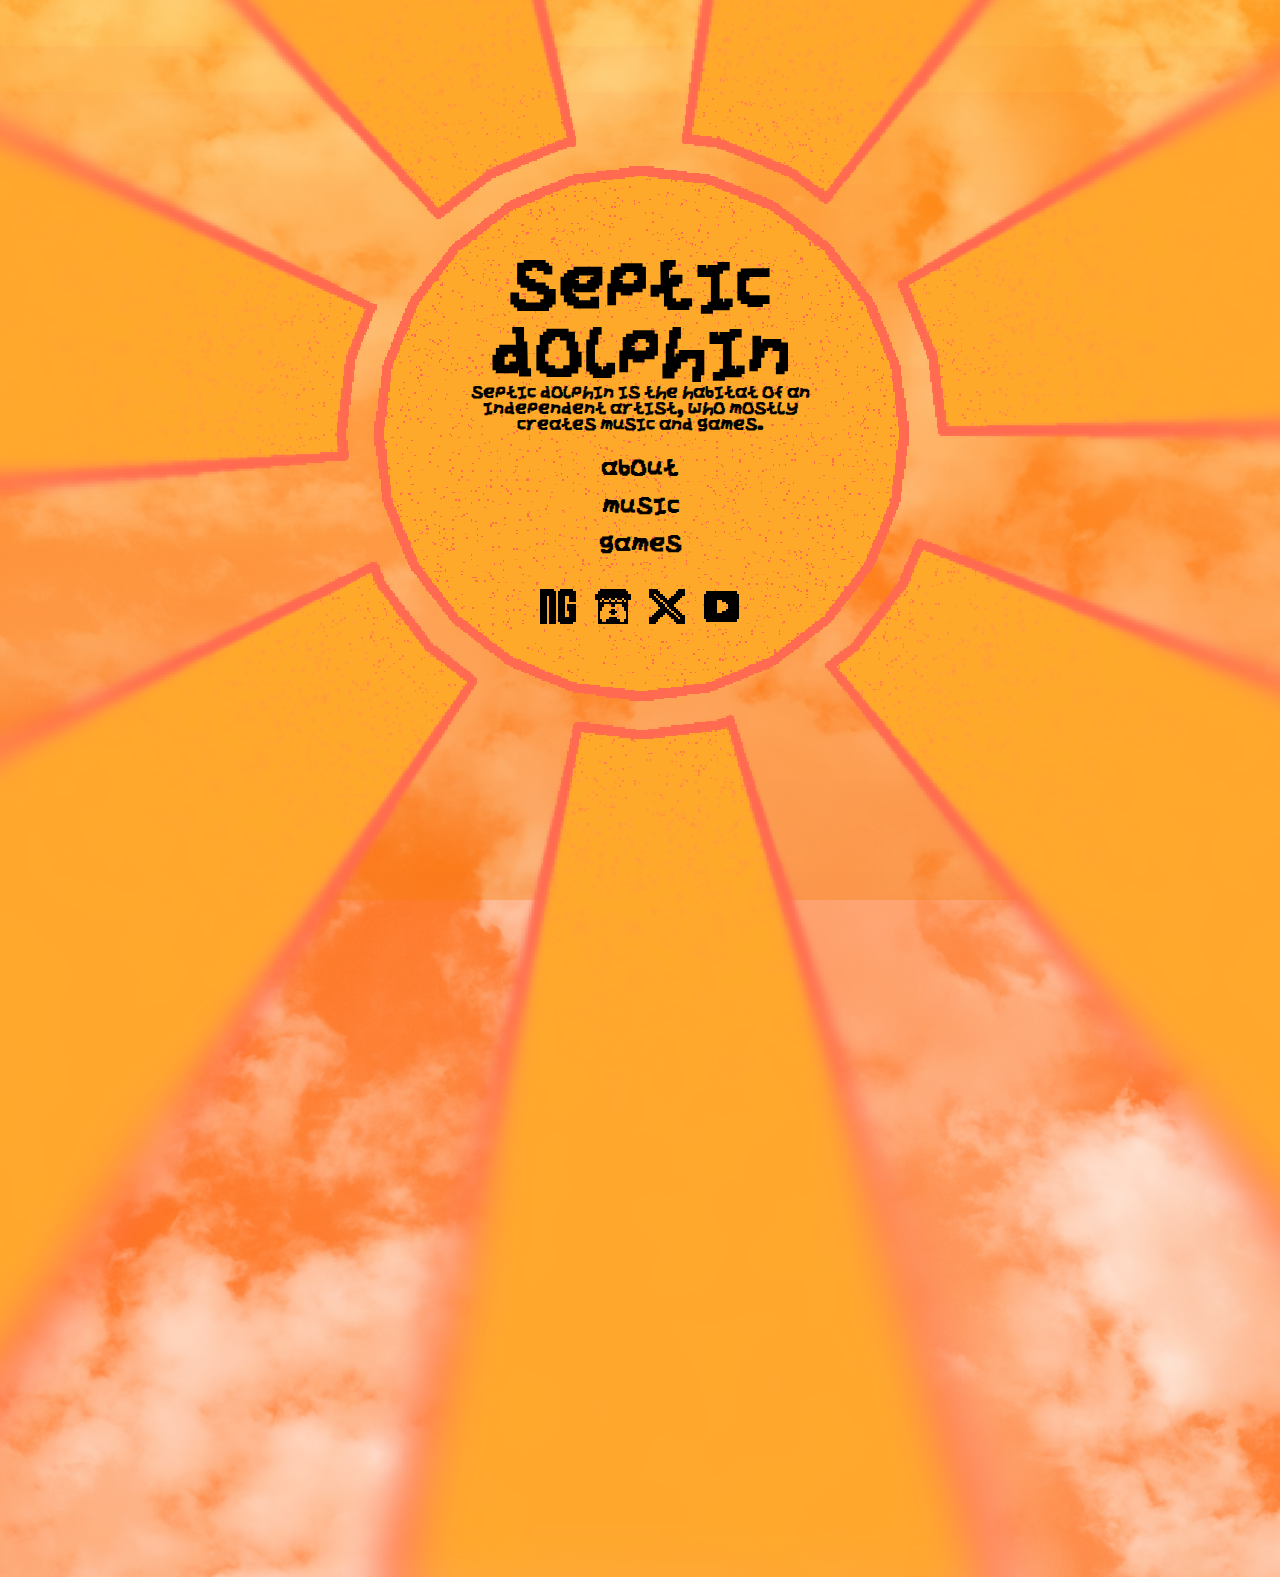
<file: index.html>
<html>
	<link rel="stylesheet" href="IndexStyle.css">

	<head>
		<title>Septic Dolphin</title>
		<link rel="icon" href="Favicons/FaviconSmiley1.png" type="bild/icon-typ">

		<meta name="viewport" content="width=device-width, initial-scale=1, user-scalable=no">

	</head>

	<body>
		

		<!--<img src="Overlay1.png" class = "bgroverlay"/>-->

        <img src="BackgroundOverlay.png" class = "overlaybackground"/>

		
		

		
		
		<div class = "middleboxsepticdolphin">

			<img src="Sun1Big.png" class = "sunbackground1"/>
			<img src="Sun2.png" class = "sunbackground2"/>
				
			<h1>
				Septic Dolphin
			</h1>

			<h2>
				Septic Dolphin is the habitat of an independent artist, who mostly creates music and games.
			</h2>
			

			<div class="pagelinks">
				<h3>
					<a href="About.html">About</a>
				</h3>

				<h3>
					<a href="Music.html">Music</a>
				</h3>

				<h3>
					<a href="Games.html">Games</a>
				</h3>
			</div>



			<div class = "icons">
				<div class = "iconcolumn">
					<a href="https://septicdolphin.newgrounds.com/"><img src="LinkIcons\NGicon.png" width="100%"> </a>
				</div>

				<div class = "iconcolumn">
					<a href="https://septic-dolphin.itch.io/"><img src="LinkIcons\ITCHicon.png" width="100%"> </a>
				</div>	
				
				<div class = "iconcolumn">
					<a href="https://x.com/SepticDolphin"><img src="LinkIcons\Xicon.png" width="100%"> </a>
				</div>	

				<div class = "iconcolumn">
					<a href="https://www.newgrounds.com/"><img src="LinkIcons\YTicon.png" width="100%"> </a>
				</div>	
			</div>


		</div>

		
	</body>

	

</html>
</file>
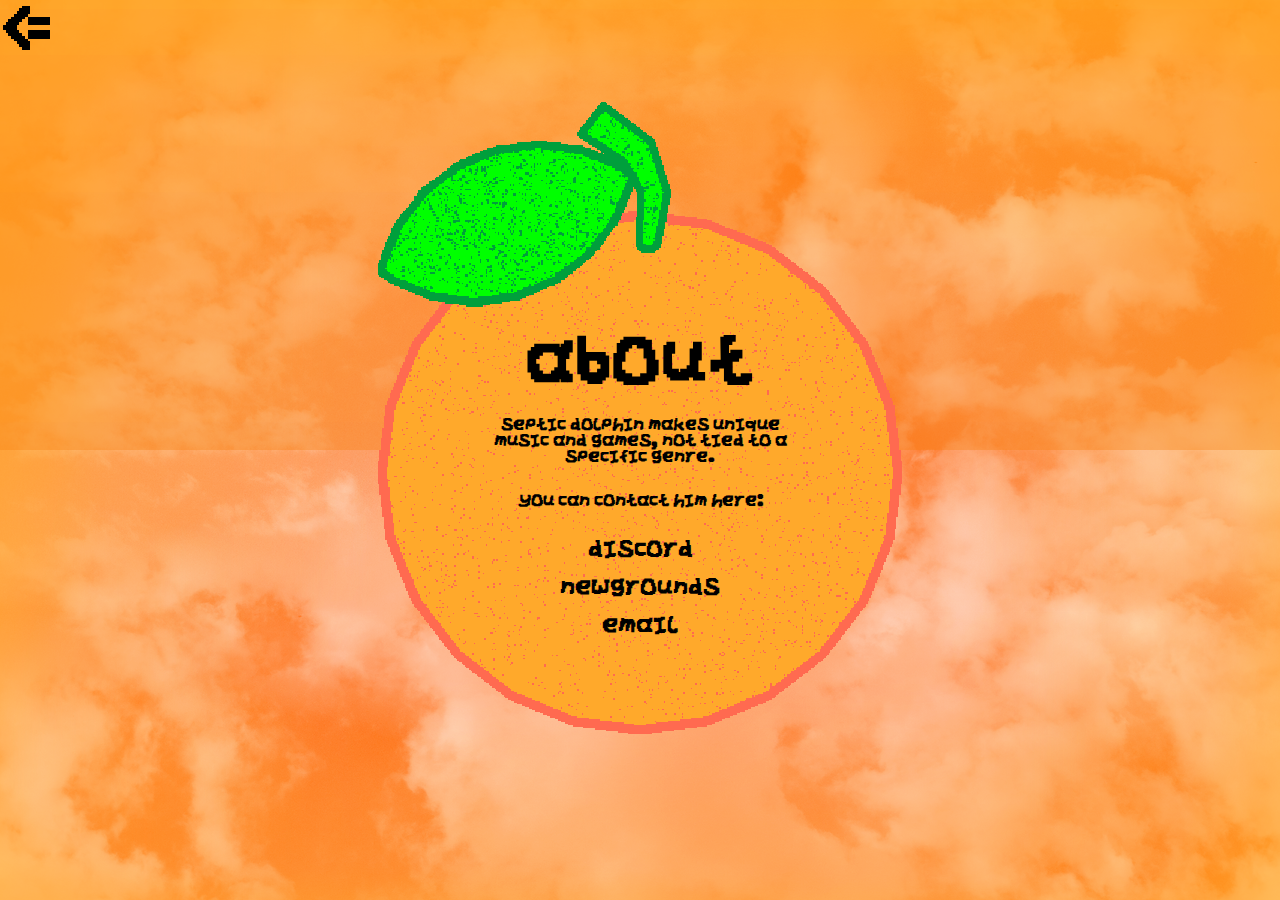
<file: About.html>
<html>
	<link rel="stylesheet" href="AboutStyle.css">

	<head>
		<title>About</title>
		<link rel="icon" href="Favicons/FaviconSmiley1.png" type="bild/icon-typ">

		<meta name="viewport" content="width=device-width, initial-scale=1, user-scalable=no">

	</head>

	<body>


		<!--
		<img src="Mountain1.png" class = "mountainbackground"/>
		<img src="TangerineDolphin.png" class = "tangerinedolphin"/>
		-->

		<img src="Overlay1.png" class = "overlaybackground"/>

        <div class="bgroverlay">
            <img src="BackgroundOverlay.png" class = "overlaybackground"/>
        </div>
		

		<div class = "middleboxsepticdolphin">
			<img src="Tangerine.png" class = "sunbackground2"/>
				
			<h1>
				About
			</h1>

			<h2>
				Septic Dolphin makes unique Music and Games, not tied to a specific genre.
			</h2>

			<h2>
				You can contact him here: 
			</h2>
			

			<div class="pagelinks">
				<h3>
					<a href="Index.html">Discord</a>
				</h3>
				<h3>
					<a href="https://www.newgrounds.com/pm/send/septicdolphin">Newgrounds</a>
				</h3>
				<h3>
					<a href="Index.html">email</a>
				</h3>
			</div>
		</div>


		<div class = "icons">
			<div class = "iconcolumn">
				<a href="index.html"><img src="LinkIcons\BackArrow.png" width="100%"> </a>
			</div>	
		</div>
    </body>
</html>
</file>
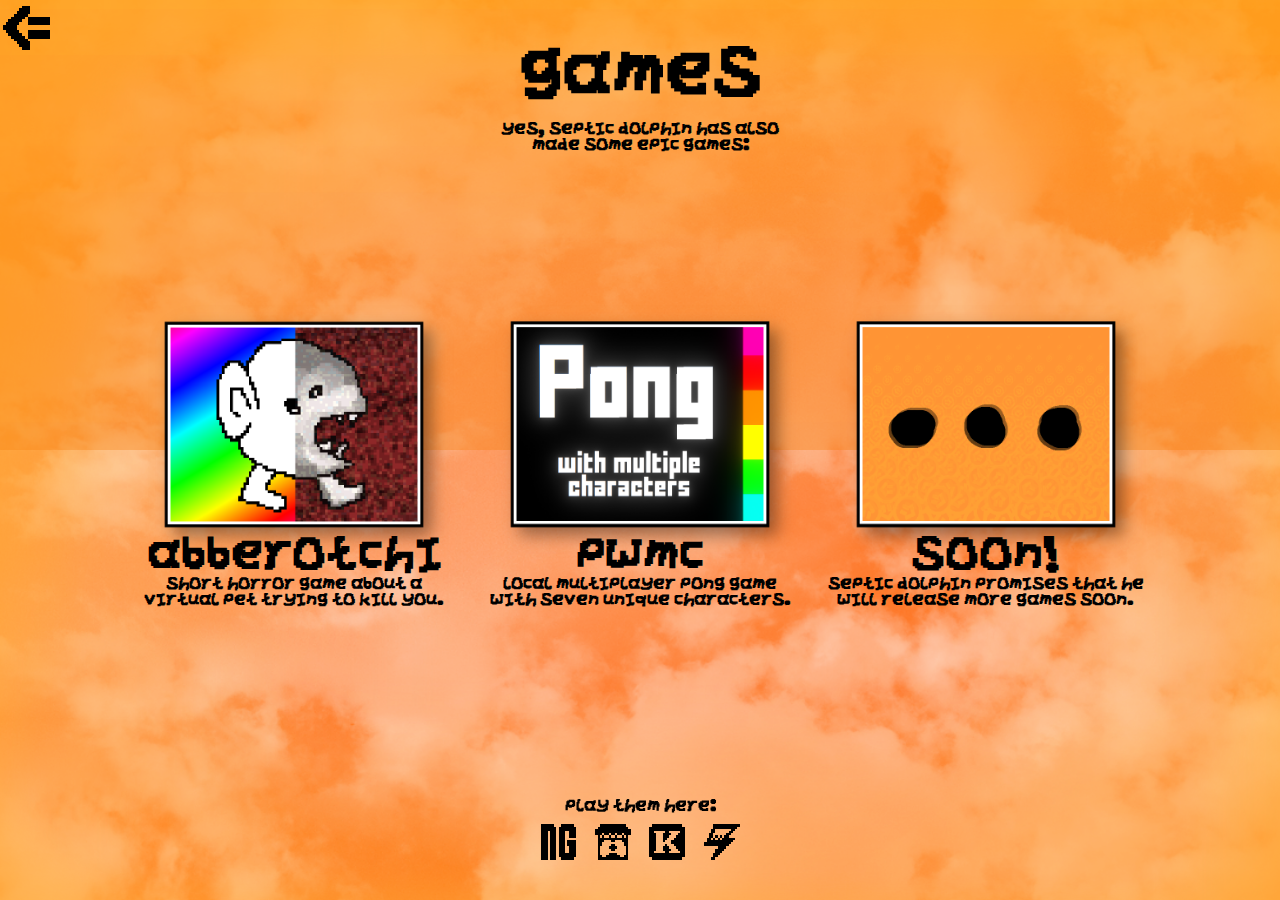
<file: Games.html>
<html>
	<link rel="stylesheet" href="GamesStyle.css">

	<head>
		<title>Games</title>
		<link rel="icon" href="Favicons/FaviconSmiley1.png" type="bild/icon-typ">

		<meta name="viewport" content="width=device-width, initial-scale=1, user-scalable=no">

	</head>

	<body>

		<img src="Overlay1.png" class = "overlaybackground"/>

		<div class="bgroverlay">
            <img src="BackgroundOverlay.png" class = "overlaybackground"/>
        </div>
		
		<div class = "middleboxsepticdolphin">			
			<h1>
				Games
			</h1>

			<h4>
				Yes, Septic Dolphin has also made some epic games: 
			</h4>
			</div>
		</div>

		<div class = "backarrow">
			<div class = "iconcolumn">
				<a href="index.html"><img src="LinkIcons\BackArrow.png" width="100%"> </a>
			</div>	
		</div>


		<div class = "gamesbox">
			<div class = "games">
				<div class = "gamescolumn">
					<div class = "gameimage">
						<img src="TumbnailAbberotchi.png" width="100%">
					</div>
					
					<div class = "gamestext"> 
						<h3>
							abberotchi
						</h3> 
						<h2>
							short horror game about a virtual pet trying to kill you. 
						</h2> 
					</div>
				</div>

				<div class = "gamescolumn">
					<div class = "gameimage">
						<img src="TumbnailPong.png" width="100%">
					</div>

					<div class = "gamestext"> 
						<h3>
							PWMC
						</h3> 
						<h2>
							Local multiplayer PONG game with seven unique characters. 
						</h2> 
					</div>
				</div>

				<div class = "gamescolumn">
					<div class = "gameimage">
						<img src="UnderConstruction.png" width="100%">
					</div>

					<div class = "gamestext"> 
						<h3>
							Soon!
						</h3> 
						<h2>
							Septic Dolphin promises that he will release more games soon. 
						</h2> 
					</div>
				</div>
			</div>
		</div>

		<div class="gamelinks">

			<div class = "icons">
				<h2>
					Play them here: 
				</h2> 

				<div class = "iconcolumn">
					<a href="https://septicdolphin.newgrounds.com/"><img src="LinkIcons\NGicon.png" width="100%"> </a>
				</div>

				<div class = "iconcolumn">
					<a href="https://septic-dolphin.itch.io/"><img src="LinkIcons\ITCHicon.png" width="100%"> </a>
				</div>	
				
				<div class = "iconcolumn">
					<a href="https://x.com/SepticDolphin"><img src="LinkIcons\KONGREGATEicon.png" width="100%"> </a>
				</div>	

				<div class = "iconcolumn">
					<a href="https://www.newgrounds.com/"><img src="LinkIcons\GJicon.png" width="100%"> </a>
				</div>	
			</div>
		</div>
	</body>

</html>
</file>
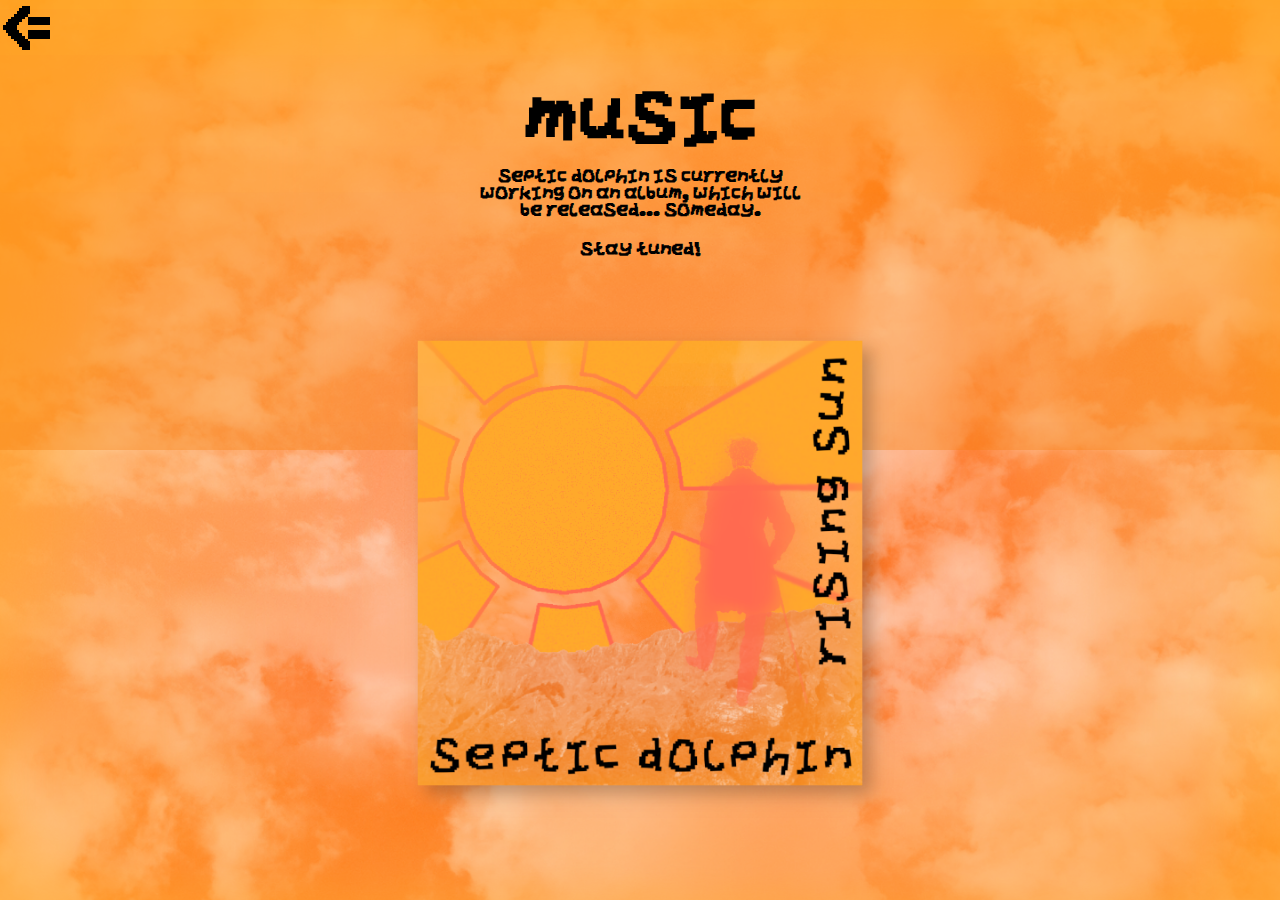
<file: Music.html>
<html>
	<link rel="stylesheet" href="MusicStyle.css">

	<head>
		<title>Music</title>
		<link rel="icon" href="Favicons/FaviconSmiley1.png" type="bild/icon-typ">

		<meta name="viewport" content="width=device-width, initial-scale=1, user-scalable=no">

	</head>

	<body>

		<img src="Overlay1.png" class = "overlaybackground"/>

		<div class="bgroverlay">
            <img src="BackgroundOverlay.png" class = "overlaybackground"/>
        </div>
		
		<div class = "middleboxsepticdolphin">			
			<h1>
				Music
			</h1>

			<h2>
				Septic Dolphin is currently working on an album, which will be released... someday.  
			</h2>
			<h2>
				Stay tuned!
			</h2>
			</div>
		</div>

		<div>
			<img src="RisingSunCover.png" class = "risingsuncover"/>
		</div>

		<div class = "icons">
			<div class = "iconcolumn">
				<a href="index.html"><img src="LinkIcons\BackArrow.png" width="100%"> </a>
			</div>	
		</div>
	</body>

</html>
</file>
<file: IndexStyle.css>
@font-face {
    font-family: 'RS1';
    src: url(Fonts/RSF1.otf) format(opentype);
}

@font-face {
    font-family: 'RS2';
    src: url(Fonts/RSF2.otf) format(opentype);
}

::-webkit-scrollbar {
    display: none;
}



@-webkit-keyframes rotation {
from {
    -webkit-transform: rotate(0deg);
            transform: rotate(0deg);
    }
to {
    -webkit-transform: rotate(360deg);
            transform: rotate(360deg);
    }
}



@keyframes rotation {
from {
    -webkit-transform: rotate(0deg);
            transform: rotate(0deg);
    }
to {
    -webkit-transform: rotate(360deg);
            transform: rotate(360deg);
    }
}


@-webkit-keyframes skymove {
    0% {
        background-position-x: 0;
    }
    100% {
        background-position-x: -150vw;
    }
}


@keyframes skymove {
    0% {
        background-position-x: 0;
    }
    100% {
        background-position-x: -150vw;
    }
}

  

/* The different parts of the website */

.pagelinks {
    height: calc(5.15vh + 5.15vw);
    width: auto;
    margin: 0;
    margin-top: calc(.75vh + .75vw);
    margin-bottom: calc(0.25vh + .25vw);


    /*
    border-width: 1px;
    border: rgb(0, 0, 0);
    border-style: double;
    */

}

.icons {
    -ms-interpolation-mode: nearest-neighbor;
        image-rendering: -webkit-optimize-contrast;
        image-rendering: -moz-crisp-edges;
        image-rendering: -o-pixelated;
        image-rendering: pixelated; 
    width: calc(10vh + 10vw);
    height: calc(2.5vh + 2.5vw);
    -ms-flex-item-align: center;
        -ms-grid-row-align: center;
        align-self: center;
    margin-bottom: calc(0.25vh + 0.25vw);
    margin-top: calc(0.5vh + 0.5vw);
    padding: 0;
    -o-object-fit: contain;
       object-fit: contain;

 /* 
    border-width: 1px;
    border: rgb(0, 0, 0);
    border-style: double;
    */

}



.iconcolumn {
    float: left;
    width: calc(2vh + 2vw);
    height: calc(2vh + 2vw);
    padding: calc(.25vh + .25vw);

    -webkit-filter: blur(.6px) brightness(0);

    filter: blur(.6px) brightness(0);

    /*
    border-width: 1px;
    border: rgb(0, 0, 0);
    border-style: double;
    */

}

.iconcolumn:hover, .iconcolumn:focus {
    width: calc(2.5vh + 2.5vw);   
    height: calc(2.5vh + 2.5vw);
    padding: 0;
    -webkit-filter: blur(.6px) brightness(0);
    filter: blur(.6px) brightness(0);
}

.iconcolumn:active {
    -webkit-filter: blur(.6px) brightness(100);
    filter: blur(.6px) brightness(100);
}


.icons::after {
    content: "";
    display: table;
    clear: both;
}





.middleboxsepticdolphin{
    /*
    width: min(18vh + 18vw, 550px);
    height: min(80%, 550px);
    */
    width: calc(18vh + 18vw);
    height: calc(18vh + 18vw);
    
    aspect-ratio : 1 / 1;
    display: -webkit-box;
    display: -ms-flexbox;
    display: flex;
    -webkit-box-orient: vertical;
    -webkit-box-direction: normal;
    -ms-flex-direction: column;
    flex-direction: column;
    -webkit-box-pack: center;
    -ms-flex-pack: center;
    justify-content: center;
    position: absolute;

    z-index: 5;

    left:calc(50%);
    margin-left: calc(-1 * (calc(18vh + 18vw)/2));
    top:calc(48%);
    margin-top: calc(-1 * (calc(18vh + 18vw)/2));


    /*
        left:50%;
    margin-left: calc(-1 * (max(calc(18vh + 18vw))/2));
    top:48%;
    margin-top: calc(-1 * (max(calc(18vh + 18vw))/2));
    



    border-width: calc(.3vw + .3vh);
    border-style: solid;
    border-color: black;
    background-position:center;
    border-radius: 20px;
    
    */
}

/*
.sunbackground1{
    display: flex;
    position: absolute;
    align-self: center;
    width: max(calc(105vh + 105vw), 900px);
    z-index: -2;

    object-fit: cover;
    overflow: hidden;

    animation: rotation 30s linear infinite;

    image-rendering: pixelated;
    image-rendering: -moz-crisp-edges;
    image-rendering: crisp-edges;

    filter: blur(.6px);

    user-drag: none;
    -webkit-user-drag: none;
    user-select: none;
    -moz-user-select: none;
    -webkit-user-select: none;
    -ms-user-select: none;
}
    */


.sunbackground1{
    display: -webkit-box;
    display: -ms-flexbox;
    display: flex;
    position: absolute;
    -ms-flex-item-align: center;
    -ms-grid-row-align: center;
    align-self: center;
    width: calc(105vh + 105vw);
    z-index: -2;

    -o-object-fit: cover;

    object-fit: cover;
    overflow: hidden;

    -webkit-animation: rotation 30s linear infinite;

    animation: rotation 30s linear infinite;

    -ms-interpolation-mode: nearest-neighbor;

    image-rendering: -webkit-optimize-contrast;

    image-rendering: -o-pixelated;

    image-rendering: pixelated;
    image-rendering: -moz-crisp-edges;
    image-rendering: crisp-edges;

    -webkit-filter: blur(.6px);

    filter: blur(.6px);

    user-drag: none;
    -webkit-user-drag: none;
    user-select: none;
    -moz-user-select: none;
    -webkit-user-select: none;
    -ms-user-select: none;
}

.sunbackground2{
    display: -webkit-box;
    display: -ms-flexbox;
    display: flex;
    position: absolute;
    -ms-flex-item-align: center;
    -ms-grid-row-align: center;
    align-self: center;
    width: calc(70vh + 70vw);
    z-index: -2;
    

    overflow: hidden;

    -ms-interpolation-mode: nearest-neighbor;

    image-rendering: -webkit-optimize-contrast;

    image-rendering: -o-pixelated;

    image-rendering: pixelated;
    image-rendering: -moz-crisp-edges;
    image-rendering: crisp-edges;

    -webkit-filter: blur(.6px);

    filter: blur(.6px);

    user-drag: none;
    -webkit-user-drag: none;
    user-select: none;
    -moz-user-select: none;
    -webkit-user-select: none;
    -ms-user-select: none;
}


.mountainbackground{
    position: absolute;
    -ms-flex-item-align: top;
        -ms-grid-row-align: top;
        align-self: top;
    top: 60vh;
    width: 100%;
    height: auto;
    z-index: -4;

    overflow: hidden;
}

@media (min-height: calc(95vw)) {
    .mountainbackground {
        top: auto;
        bottom: 0;
    }
}

.bgroverlay{
    position: absolute;
    -ms-flex-item-align: center;
        -ms-grid-row-align: center;
        align-self: center;
    width: 100%;
    height: 100%;
    z-index: -3;

    overflow: hidden;
}

.overlaybackground{
    position: absolute;
    -ms-flex-item-align: center;
        -ms-grid-row-align: center;
        align-self: center;
    width: 100%;
    height: 100%;
    z-index: -4;

    overflow: hidden;
}



body {
    background-image: url(BGR2.png);
    background-size: calc(150vw) auto;
    background-repeat: repeat;

    
    margin: 0;

    overflow: hidden;

    -webkit-animation: skymove 19s infinite linear;

            animation: skymove 19s infinite linear;

    -webkit-user-select: none; /* Safari */
    -ms-user-select: none; /* IE 10 and IE 11 */
    -moz-user-select: none;
         user-select: none; /* Standard syntax */
}




a:hover, a:focus {
    text-decoration: none;
    color:rgb(0, 0, 0);
    font-size: calc(1.25vh + 1.25vw);
}

a:active {
    text-decoration: none;
    color:rgb(255, 255, 255);
}

a {
    text-decoration: none;
    cursor: pointer;
    color:rgb(0, 0, 0);
}


h1 {
    width: auto;
    height: auto;
    font-size: calc(3vh + 3vw);
    color: rgb(0, 0, 0);
    font-family: 'RS2', Courier, monospace;
    text-align: center;
    margin-left: 5%;
    margin-right: 5%;
    margin-bottom: calc(-0.5vh + -0.5vw);
    margin-top: calc(1.5vh + 1.5vw);

    

    /*
    border-width: 1px;
    border: rgb(0, 0, 0);
    border-style: double;
    */
}

h2 {
    font-size: calc(.75vh + .75vw);
    color: rgb(0, 0, 0);
    font-family: 'RS2', 'Arial Narrow', Arial, sans-serif;
    text-align: center;

    height: auto;
    width: auto;
    margin: 0 auto;
    margin-top: calc(0.25vh + 0.25vw);

    /*
    border-width: 1px;
    border: rgb(0, 0, 0);
    border-style: double;
    */    
    
}

h3 {
    font-size: calc(1vh + 1vw);
    height: calc(1.75vh + 1.75vw);
    width: 100%;
    display: -webkit-box;
    display: -ms-flexbox;
    display: flex;
    -webkit-box-pack: center;
        -ms-flex-pack: center;
            justify-content: center; 
    -webkit-box-align: center; 
        -ms-flex-align: center; 
            align-items: center;     
    color: rgb(0, 0, 0);
    font-family: 'RS2', 'Arial Narrow', Arial, sans-serif;
    margin: 0; 
    /*
    border-width: 0px;
    border: rgb(0, 0, 0);
    border-style: double;
    */
}

/*
h3::before {
    content: "";
    display: inline-block;
    width: 50px;
    height: 50px;
    line-height: 50px;
    background: url("spr_sdboxbgr.png") no-repeat;
    background-size: contain;
    float: center;
    vertical-align: -25%;
}
*/
</file>
<file: AboutStyle.css>
@font-face {
    font-family: 'RS1';
    src: url(Fonts/RSF1.otf) format(opentype);
}

@font-face {
    font-family: 'RS2';
    src: url(Fonts/RSF2.otf) format(opentype);
}

::-webkit-scrollbar {
    display: none;
}



@keyframes rotation {
from {
    transform: rotate(0deg);
    }
to {
    transform: rotate(360deg);
    }
}


@keyframes skymove {
    0% {
        background-position-y: 0;
    }
    100% {
        background-position-y: 150vh;
    }
}

  

/* The different parts of the website */

.pagelinks {
    height: calc(5.15vh + 5.15vw);
    width: auto;
    margin: 0;
    margin-top: calc(1vh + 1vw);
    margin-bottom: calc(0.5vh + .5vw);


    /*
    border-width: 1px;
    border: rgb(0, 0, 0);
    border-style: double;
    */

}


.middleboxsepticdolphin:before {
    content: " ";
    position: absolute;
    z-index: -1;
    top: 0;
    left: 0;
    right: 0;
    bottom: 0;
    /*
    border: calc(.2vh + .2vw) solid #ffffff;
    */

    
  }

.middleboxsepticdolphin{
    /*
    width: min(18vh + 18vw, 550px);
    height: min(80%, 550px);

    background-color: antiquewhite;
    background-image: url("BackgroundNoise.png");

    border: calc(.3vh + .3vw) solid rgb(0, 0, 0);
    */


    width: calc(18vh + 18vw);
    height: calc(18vh + 18vw);
    aspect-ratio: 1/1;
    
    display: flex;
    flex-direction: column;
    justify-content: center;
    position: absolute;

    z-index: 5;


    left:50%;
    margin-left: calc(-1 * (calc(18vh + 18vw)/2));
    top:52.5%;
    margin-top: calc(-1 * (calc(18vh + 18vw)/2));
    
}





.icons {
    image-rendering: pixelated; 
    width: 100%;
    height: calc(2.5vh + 2.5vw);
    align-self: center;
    margin-bottom: 0;
    bottom: 0;
    padding: 0;
    object-fit: contain;

 /*
    border-width: 1px;
    border: rgb(0, 0, 0);
    border-style: double;
    */
    

}



.iconcolumn {
    float: left;
    margin-left: calc(50% - 1.2vh - 1.2vw);
    margin-left: 0;
    width: calc(2vh + 2vw);
    height: calc(2vh + 2vw);
    padding: calc(.25vh + .25vw);

    filter: blur(.6px) brightness(0);

    /*
    border-width: 1px;
    border: rgb(0, 0, 0);
    border-style: double;
    */

}

.iconcolumn:hover, .iconcolumn:focus {
    width: calc(2.5vh + 2.5vw);   
    height: calc(2.5vh + 2.5vw);
    padding: 0;
    filter: blur(.6px) brightness(0)
}

.iconcolumn:active {
    filter: blur(.6px) brightness(100)
}


.icons::after {
    content: "";
    display: table;
    clear: both;
}

.sunbackground1{
    display: flex;
    position: absolute;
    align-self: center;
    width: max(calc(70vh + 70vw), 600px);
    z-index: -5;

    overflow: hidden;

    animation: rotation 30s linear infinite;

    user-drag: none;
    -webkit-user-drag: none;
    user-select: none;
    -moz-user-select: none;
    -webkit-user-select: none;
    -ms-user-select: none;
}

.sunbackground2{
    display: flex;
    position: absolute;
    align-self: center;
    width: max(calc(24vh + 24vw), 200px);
    z-index: -5;

    bottom: calc(-3vh + -3vw);

    overflow: hidden;

    image-rendering: pixelated;
    image-rendering: -moz-crisp-edges;
    image-rendering: crisp-edges;

    filter: blur(.6px);

    user-drag: none;
    -webkit-user-drag: none;
    user-select: none;
    -moz-user-select: none;
    -webkit-user-select: none;
    -ms-user-select: none;
}


.mountainbackground{
    position: absolute;
    align-self: top;
    top: 60vh;
    width: 100%;
    height: auto;
    z-index: -4;

    overflow: hidden;
}

@media (min-height: calc(75vw)) {
    .mountainbackground {
        top: auto;
        bottom: 0;
    }
}

.tangerinedolphin{
    position: absolute;
    align-self: bottom;
    top: 10vh;
    /*
    left: 72.5vw;
    */
    left: 62.5vw;
    width: 20vw;
    height: auto;
    z-index: -1;

    overflow: hidden;
}

@media (min-height: calc(90000vh)) {
    .tangerinedolphin {
        top: auto;
        bottom: 0;
    }
}

.bgroverlay{
    position: absolute;
    align-self: center;
    width: 100%;
    height: 100%;
    z-index: -3;

    overflow: hidden;
}

.overlaybackground{
    position: absolute;
    align-self: center;
    width: 100%;
    height: 100%;
    z-index: -3;

    overflow: hidden;
}

.middleboxgnomes{
    width: 50%;
    background-color: rgb(0, 0, 0);
    display: flex;
    flex-direction: column;
    justify-content: center;
    position: absolute;
    left:50%;
    margin-left:-25%;
    border-width: 20px;
    border-style: solid;
    border-image: 
    linear-gradient(
      to bottom, 
      #ff8800, 
      #ff0000, 
      #ff00ff, 
      #0000ff, 
      #00ff00, 
      #ffff00
    ) 1 100%;
}



body {
    background-image: url(BGR2.png);
    /*background-size: auto 150vh;*/
    background-size: auto auto;
    background-repeat: repeat;
    
    margin: 0;

    overflow: hidden;

    animation: skymove 11s infinite linear;

    -webkit-user-select: none; /* Safari */
    -ms-user-select: none; /* IE 10 and IE 11 */
    user-select: none; /* Standard syntax */
}


a:hover, a:focus {
    text-decoration: none;
    color:rgb(0, 0, 0);
    font-size: calc(1.25vh + 1.25vw);
}

a:active {
    text-decoration: none;
    color:rgb(255, 255, 255);
}

a {
    text-decoration: none;
    cursor: pointer;
    color:rgb(0, 0, 0);
}


h1 {
    width: auto;
    height: auto;
    font-size: calc(3vh + 3vw);
    color: rgb(0, 0, 0);
    font-family: 'RS2', Courier, monospace;
    text-align: center;
    margin-left: 5%;
    margin-right: 5%;
    margin-bottom: calc(-0.5vh + -0.5vw);
    margin-top: calc(2vh + 2vw);


    /*
    border-width: 1px;
    border: rgb(0, 0, 0);
    border-style: double;
    */
}

h2 {
    font-size: calc(.75vh + .75vw);
    color: rgb(0, 0, 0);
    font-family: 'RS2', 'Arial Narrow', Arial, sans-serif;
    text-align: center;

    height: auto;
    width: calc(15vw + 15vh);
    margin: 0 auto;
    margin-top: calc(1.3vh + 1.3vw);

    /*
    border-width: 1px;
    border: rgb(0, 0, 0);
    border-style: double;
    */    
    
}

h3 {
    font-size: calc(1vh + 1vw);
    height: calc(1.75vh + 1.75vw);
    width: 100%;
    display: flex;
    justify-content: center; 
    align-items: center;     
    color: rgb(0, 0, 0);
    font-family: 'RS2', 'Arial Narrow', Arial, sans-serif;
    margin: 0; 
    /*
    border-width: 0px;
    border: rgb(0, 0, 0);
    border-style: double;
    */
}

/*
h3::before {
    content: "";
    display: inline-block;
    width: 50px;
    height: 50px;
    line-height: 50px;
    background: url("spr_sdboxbgr.png") no-repeat;
    background-size: contain;
    float: center;
    vertical-align: -25%;
}
*/
</file>
<file: GamesStyle.css>
@font-face {
    font-family: 'RS1';
    src: url(Fonts/RSF1.otf) format(opentype);
}

@font-face {
    font-family: 'RS2';
    src: url(Fonts/RSF2.otf) format(opentype);
}

::-webkit-scrollbar {
    display: none;
}



@keyframes rotation {
from {
    transform: rotate(0deg);
    }
to {
    transform: rotate(360deg);
    }
}


@keyframes skymove {
    0% {
        background-position-x: 0;
    }
    100% {
        background-position-x: 150vw;
    }
}

  

/* The different parts of the website */

.pagelinks {
    height: calc(5.15vh + 5.15vw);
    width: auto;
    margin: 0;
    margin-top: calc(1vh + 1vw);
    margin-bottom: calc(0.5vh + .5vw);


    /*
    border-width: 1px;
    border: rgb(0, 0, 0);
    border-style: double;
    */

}


.middleboxsepticdolphin:before {
    content: " ";
    position: absolute;
    z-index: -1;
    top: 0;
    left: 0;
    right: 0;
    bottom: 0;
    /*
    border: calc(.2vh + .2vw) solid #ffffff;
    */

    
  }

.middleboxsepticdolphin{
    /*
    width: min(18vh + 18vw, 550px);
    height: min(80%, 550px);

    background-color: antiquewhite;
    background-image: url("BackgroundNoise.png");

    border: calc(.3vh + .3vw) solid rgb(0, 0, 0);
    */


    width: max(calc(18vh + 18vw));
    height: auto;
 
    display: flex;
    flex-direction: column;
    justify-content: center;
    position: absolute;

    z-index: 5;


    left:50%;
    margin-left: calc(-1 * (min(calc(18vh + 18vw), 550px)/2));
    margin-top: calc(1 * (calc(4vh + 4vw)/2));
    
}

.gamesbox {
    display: flex;
    width: 100%;
    height: 100%;

    align-items: center;
    justify-content: center;

    border-width: 0px;
    border-style: solid;
    border-color: rgb(0, 0, 0);
}


.games {
    display: flex;
    justify-content: center;
    align-self: center;
    align-items: center;
    margin-left: 0%;
    align-items: center;
    flex-wrap: wrap;
    width: 100%;
    height: 100%;
    border-width: 0px;
    border-style: solid;
    border-color: rgb(0, 0, 0);
    user-drag: none;
    -webkit-user-drag: none;
    user-select: none;
    -moz-user-select: none;
    -webkit-user-select: none;
    -ms-user-select: none;
}

.gamescolumn {
    width: 25%;
    height: auto;


    margin: 1%;
    border-width: 0px;
    border-style: solid;
    border-color: rgb(0, 0, 0);

    justify-content: center;
    align-items: center;

    user-drag: none;
    -webkit-user-drag: none;
    user-select: none;
    -moz-user-select: none;
    -webkit-user-select: none;
    -ms-user-select: none;
}

.gamestext {
    width: 100%;  
    height: auto;
    margin-top: calc(-1vw - 1vw);
    border-width: 0px;
    border-style: solid;
    border-color: rgb(0, 0, 0);
}


.gameimage {

    max-width: 100%;

    align-items: center;
    justify-content: center;

    margin-bottom: 2%;


    border-width: 0px;
    border-style: solid;
    border-color: rgb(0, 0, 0);
}


@media (max-aspect-ratio: 6/10) {
    .games {
        flex-direction: column; 
        height: 80%;
        max-width: 100%;


        margin-top: -5%;
    }

    .gameimage {
        max-height: 100%;
        width: auto;

        margin: auto;

        margin-bottom: 0%;
    }

    .gamescolumn {
        height: 25%;

        width: 200px;
        margin: 5%;

        border-color: #ffffff;
    }

    .h3 {
        text-align: left;
    }
}

@media (max-width: 376px) {

    .gameimage {
        max-height: 100%;
        width: 80%;

        margin: auto;

        margin-bottom: 0%;
    }
}




.gamelinks {
    display: flex;
    flex-direction: column;
    justify-content: bottom;
    position: absolute;
    bottom: 0;
    height: 15%;
    width: 100%;
    border-width: 0px;
    border-style: solid;
    border-color: rgb(0, 0, 0);
}


.backarrow {
    position: fixed;
    image-rendering: pixelated; 
    width: auto;
    height: calc(2.5vh + 2.5vw);
    align-self: center;
    align-items: center;
    margin-top: 0;
    top: 0;
    padding: 0;
    object-fit: contain;

 /*
    border-width: 0px;
    border: rgb(0, 0, 0);
    border-style: double;
    */
}


.icons {
    position: fixed;
    image-rendering: pixelated; 
    width: auto;
    height: calc(2.5vh + 2.5vw);
    align-self: center;
    align-items: center;
    margin-bottom: calc(1.4vw + 1.4vh);
    bottom: calc(.75vw + .75vh);
    padding: 0;
    object-fit: contain;

 /*
    border-width: 0px;
    border: rgb(0, 0, 0);
    border-style: double;
    */
}



.iconcolumn {
    float: left;
    margin-left: calc(50% - 1.2vh - 1.2vw);
    margin-left: 0;
    width: calc(2vh + 2vw);
    height: calc(2vh + 2vw);
    padding: calc(.25vh + .25vw);

    filter: brightness(0) blur(.6px);

    /*
    border-width: 1px;
    border: rgb(0, 0, 0);
    border-style: double;
    */

}

.iconcolumn:hover, .iconcolumn:focus {
    width: calc(2.5vh + 2.5vw);   
    height: calc(2.5vh + 2.5vw);
    padding: 0;
    filter: brightness(0) blur(.6px)
}

.iconcolumn:active {
    filter: blur(.6px) brightness(100)
}


.icons::after {
    content: "";
    display: table;
    clear: both;
}

.sunbackground1{
    display: flex;
    position: absolute;
    align-self: center;
    width: max(calc(70vh + 70vw), 600px);
    z-index: -5;

    overflow: hidden;

    animation: rotation 30s linear infinite;
}

.sunbackground2{
    display: flex;
    position: absolute;
    align-self: center;
    width: max(calc(24vh + 24vw), 200px);
    z-index: -5;

    bottom: calc(-3vh + -3vw);

    overflow: hidden;

    image-rendering: pixelated;
    image-rendering: -moz-crisp-edges;
    image-rendering: crisp-edges;

    filter: blur(.6px);
}

.risingsuncover {
    display: flex;
    position: absolute;
    top: 62.5%;
    left: 50%; 
    transform: translate(-50%, -50%);
    width: max(calc(22.5vh + 22.5vw));
    text-align: center;
    justify-content: center;
    align-items: center;
}


.mountainbackground{
    position: absolute;
    align-self: top;
    top: 60vh;
    width: 100%;
    height: auto;
    z-index: -4;

    overflow: hidden;
}

@media (min-height: calc(75vw)) {
    .mountainbackground {
        top: auto;
        bottom: 0;
    }
}

.tangerinedolphin{
    position: absolute;
    align-self: bottom;
    top: 10vh;
    /*
    left: 72.5vw;
    */
    left: 62.5vw;
    width: 20vw;
    height: auto;
    z-index: -1;

    overflow: hidden;
}

@media (min-height: calc(90000vh)) {
    .tangerinedolphin {
        top: auto;
        bottom: 0;
    }
}

.bgroverlay{
    position: absolute;
    align-self: center;
    width: 100%;
    height: 100%;
    z-index: -3;

    overflow: hidden;
}

.overlaybackground{
    position: absolute;
    align-self: center;
    width: 100%;
    height: 100%;
    z-index: -3;

    overflow: hidden;
}

.middleboxgnomes{
    width: 50%;
    background-color: rgb(0, 0, 0);
    display: flex;
    flex-direction: column;
    justify-content: center;
    position: absolute;
    left:50%;
    margin-left:-25%;
    border-width: 20px;
    border-style: solid;
    border-image: 
    linear-gradient(
      to bottom, 
      #ff8800, 
      #ff0000, 
      #ff00ff, 
      #0000ff, 
      #00ff00, 
      #ffff00
    ) 1 100%;
}



body {
    background-image: url(BGR2.png);
    background-size: 150vw auto;
    background-repeat: repeat;
    
    margin: 0;

    overflow: hidden;

    animation: skymove 19s infinite linear;


    -webkit-user-select: none; /* Safari */
    -ms-user-select: none; /* IE 10 and IE 11 */
    user-select: none; /* Standard syntax */
}


a:hover, a:focus {
    text-decoration: none;
    color:rgb(0, 0, 0);
    font-size: calc(1.25vh + 1.25vw);
}

a:active {
    text-decoration: none;
    color:rgb(255, 255, 255);
}

a {
    text-decoration: none;
    cursor: pointer;
    color:rgb(0, 0, 0);
}


h1 {
    width: auto;
    height: auto;
    font-size: calc(3vh + 3vw);
    color: rgb(0, 0, 0);
    font-family: 'RS2', Courier, monospace;
    text-align:center;

    margin-left: 5%;
    margin-right: 5%;
    margin-bottom: calc(-0.5vh + -0.5vw);
    margin-top: 0;

    /*
    border-width: 1px;
    border: rgb(0, 0, 0);
    border-style: double;
    */
}

h2 {
    font-size: calc(.75vh + .75vw);
    color: rgb(0, 0, 0);
    font-family: 'RS2', 'Arial Narrow', Arial, sans-serif;
    text-align: center;

    height: auto;
    width: auto;
    margin: 0 auto;
    margin-top: 0;



    /*
    border-width: 1px;
    border: rgb(0, 0, 0);
    border-style: double;
    */    
    
}

h3 {
    font-size: calc(2vh + 2vw);
    height: calc(1.75vh + 1.75vw);
    width: 100%;
    display: flex;
    text-align: center;
    justify-content: center; 
    align-items: center;     
    color: rgb(0, 0, 0);
    font-family: 'RS2', 'Arial Narrow', Arial, sans-serif;
    margin: 0; 
    /*
    border-width: 0px;
    border: rgb(0, 0, 0);
    border-style: double;
    */
}

h4 {
    font-size: calc(.75vh + .75vw);
    color: rgb(0, 0, 0);
    font-family: 'RS2', 'Arial Narrow', Arial, sans-serif;
    text-align: center;

    height: auto;
    width: calc(15vw + 15vh);
    margin: 0 auto;
    margin-top: calc(1vh + 1vw);

    /*
    border-width: 1px;
    border: rgb(0, 0, 0);
    border-style: double;
    */    
    
}

/*
h3::before {
    content: "";
    display: inline-block;
    width: 50px;
    height: 50px;
    line-height: 50px;
    background: url("spr_sdboxbgr.png") no-repeat;
    background-size: contain;
    float: center;
    vertical-align: -25%;
}
*/
</file>
<file: MusicStyle.css>
@font-face {
    font-family: 'RS1';
    src: url(Fonts/RSF1.otf) format(opentype);
}

@font-face {
    font-family: 'RS2';
    src: url(Fonts/RSF2.otf) format(opentype);
}

::-webkit-scrollbar {
    display: none;
}



@keyframes rotation {
from {
    transform: rotate(0deg);
    }
to {
    transform: rotate(360deg);
    }
}


@keyframes skymove {
    0% {
        background-position-y: 0;
    }
    100% {
        background-position-y: -150vh;
    }
}


  

/* The different parts of the website */

.pagelinks {
    height: calc(5.15vh + 5.15vw);
    width: auto;
    margin: 0;
    margin-top: calc(1vh + 1vw);
    margin-bottom: calc(0.5vh + .5vw);


    /*
    border-width: 1px;
    border: rgb(0, 0, 0);
    border-style: double;
    */

}


.middleboxsepticdolphin:before {
    content: " ";
    position: absolute;
    z-index: -1;
    top: 0;
    left: 0;
    right: 0;
    bottom: 0;
    /*
    border: calc(.2vh + .2vw) solid #ffffff;
    */

    
  }

.middleboxsepticdolphin{
    /*
    width: min(18vh + 18vw, 550px);
    height: min(80%, 550px);

    background-color: antiquewhite;
    background-image: url("BackgroundNoise.png");

    border: calc(.3vh + .3vw) solid rgb(0, 0, 0);
    */


    width: calc(100%);
    height: auto;
 
    display: flex;
    flex-direction: column;
    justify-content: center;
    position: absolute;

    z-index: 5;


    left:50%;
    margin-left: calc(-1 * (100%)/2);
    top:35%;
    margin-top: calc(-25vh);


    border-width: 0px;
    border-style: solid;
    border-color: rgb(0, 0, 0);
}





.icons {
    image-rendering: pixelated; 
    width: 100%;
    height: calc(2.5vh + 2.5vw);
    align-self: center;
    margin-bottom: 0;
    bottom: 0;
    padding: 0;
    object-fit: contain;

 /*
    border-width: 1px;
    border: rgb(0, 0, 0);
    border-style: double;
    */
    

}



.iconcolumn {
    float: left;
    margin-left: calc(50% - 1.2vh - 1.2vw);
    margin-left: 0;
    width: calc(2vh + 2vw);
    height: calc(2vh + 2vw);
    padding: calc(.25vh + .25vw);

    filter: blur(.6px) brightness(0);

    /*
    border-width: 1px;
    border: rgb(0, 0, 0);
    border-style: double;
    */

}

.iconcolumn:hover, .iconcolumn:focus {
    width: calc(2.5vh + 2.5vw);   
    height: calc(2.5vh + 2.5vw);
    padding: 0;
    filter: blur(.6px) brightness(0)
}

.iconcolumn:active {
    filter: blur(.6px) brightness(100)
}


.icons::after {
    content: "";
    display: table;
    clear: both;
}

.sunbackground1{
    display: flex;
    position: absolute;
    align-self: center;
    width: max(calc(70vh + 70vw), 600px);
    z-index: -5;

    overflow: hidden;

    animation: rotation 30s linear infinite;
}

.sunbackground2{
    display: flex;
    position: absolute;
    align-self: center;
    width: max(calc(24vh + 24vw), 200px);
    z-index: -5;

    bottom: calc(-3vh + -3vw);

    overflow: hidden;

    image-rendering: pixelated;
    image-rendering: -moz-crisp-edges;
    image-rendering: crisp-edges;

    filter: blur(.6px);
}

.risingsuncover {
    display: flex;
    position: absolute;
    top: 62.5%;
    left: 50%; 
    transform: translate(-50%, -50%);
    width: calc(50vh + 10vw);
    text-align: center;
    justify-content: center;
    align-items: center;

    border-width: 0px;
    border-style: solid;
    border-color: rgb(0, 0, 0);
}


.mountainbackground{
    position: absolute;
    align-self: top;
    top: 60vh;
    width: 100%;
    height: auto;
    z-index: -4;

    overflow: hidden;
}

@media (min-height: calc(75vw)) {
    .mountainbackground {
        top: auto;
        bottom: 0;
    }
}

.tangerinedolphin{
    position: absolute;
    align-self: bottom;
    top: 10vh;
    /*
    left: 72.5vw;
    */
    left: 62.5vw;
    width: 20vw;
    height: auto;
    z-index: -1;

    overflow: hidden;
}

@media (min-height: calc(90000vh)) {
    .tangerinedolphin {
        top: auto;
        bottom: 0;
    }
}

.bgroverlay{
    position: absolute;
    align-self: center;
    width: 100%;
    height: 100%;
    z-index: -3;

    overflow: hidden;
}

.overlaybackground{
    position: absolute;
    align-self: center;
    width: 100%;
    height: 100%;
    z-index: -3;

    overflow: hidden;
}

.middleboxgnomes{
    width: 50%;
    background-color: rgb(0, 0, 0);
    display: flex;
    flex-direction: column;
    justify-content: center;
    position: absolute;
    left:50%;
    margin-left:-25%;
    border-width: 20px;
    border-style: solid;
    border-image: 
    linear-gradient(
      to bottom, 
      #ff8800, 
      #ff0000, 
      #ff00ff, 
      #0000ff, 
      #00ff00, 
      #ffff00
    ) 1 100%;
}



body {
    background-image: url(BGR2.png);
    background-size: auto 150vh;
    background-repeat: repeat;
    
    margin: 0;

    overflow: hidden;

    animation: skymove 11s infinite linear;

    -webkit-user-select: none; /* Safari */
    -ms-user-select: none; /* IE 10 and IE 11 */
    user-select: none; /* Standard syntax */
}


a:hover, a:focus {
    text-decoration: none;
    color:rgb(0, 0, 0);
    font-size: calc(1.25vh + 1.25vw);
}

a:active {
    text-decoration: none;
    color:rgb(255, 255, 255);
}

a {
    text-decoration: none;
    cursor: pointer;
    color:rgb(0, 0, 0);
}


h1 {
    width: auto;
    height: auto;
    font-size: calc(6vh + 1vw);
    color: rgb(0, 0, 0);
    font-family: 'RS2', Courier, monospace;
    text-align: center;
    margin-left: 5%;
    margin-right: 5%;
    margin-bottom: calc(-0.5vh + -0.5vw);
    margin-top: 0;

    /*
    border-width: 1px;
    border: rgb(0, 0, 0);
    border-style: double;
    */
}

h2 {
    font-size: calc(1.5vh + .25vw);
    color: rgb(0, 0, 0);
    font-family: 'RS2', 'Arial Narrow', Arial, sans-serif;
    text-align: center;

    height: auto;
    width: calc(15vw + 15vh);
    margin: 0 auto;
    margin-top: calc(1vh + 1vw);

    /*
    border-width: 1px;
    border: rgb(0, 0, 0);
    border-style: double;
    */    
    
}

h3 {
    font-size: calc(1vh + 1vw);
    height: calc(1.75vh + 1.75vw);
    width: 100%;
    display: flex;
    justify-content: center; 
    align-items: center;     
    color: rgb(0, 0, 0);
    font-family: 'RS2', 'Arial Narrow', Arial, sans-serif;
    margin: 0; 
    /*
    border-width: 0px;
    border: rgb(0, 0, 0);
    border-style: double;
    */
}

/*
h3::before {
    content: "";
    display: inline-block;
    width: 50px;
    height: 50px;
    line-height: 50px;
    background: url("spr_sdboxbgr.png") no-repeat;
    background-size: contain;
    float: center;
    vertical-align: -25%;
}
*/
</file>
